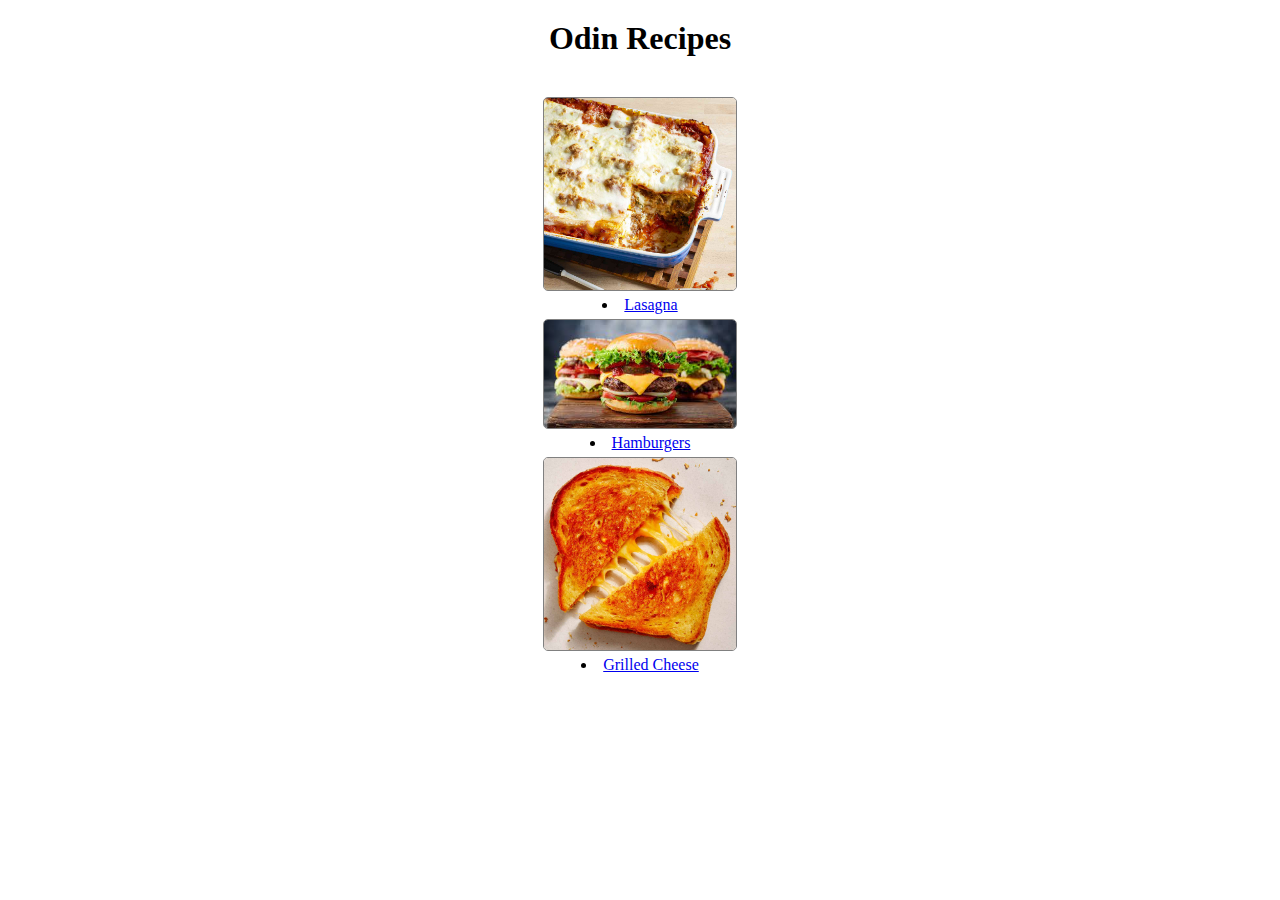
<file: index.html>
<!DOCTYPE html>
<html>
<head>
    <meta charset="UTF-8">
    <link rel="stylesheet" href="styles.css">
    <title>Odin Recipes</title>
</head>
<body>
    <h1>Odin Recipes</h1>
    <ul class="toc">
    <img src="images/lasagna.jpg" alt="Lasagna">
    <li class="recipe"><a href="recipes/lasagna.html">Lasagna</a></li>
    <img src="images/burgers.jpeg" alt="Hamburgers">
    <li class="recipe"><a href="recipes/burgers.html">Hamburgers</a></li>
    <img src="images/grilled-cheese.jpg" alt="Grilled Cheese">
    <li class="recipe"><a href="recipes/grilled-cheese.html">Grilled Cheese</a></li>
    </ul>
</body>
</html>
</file>
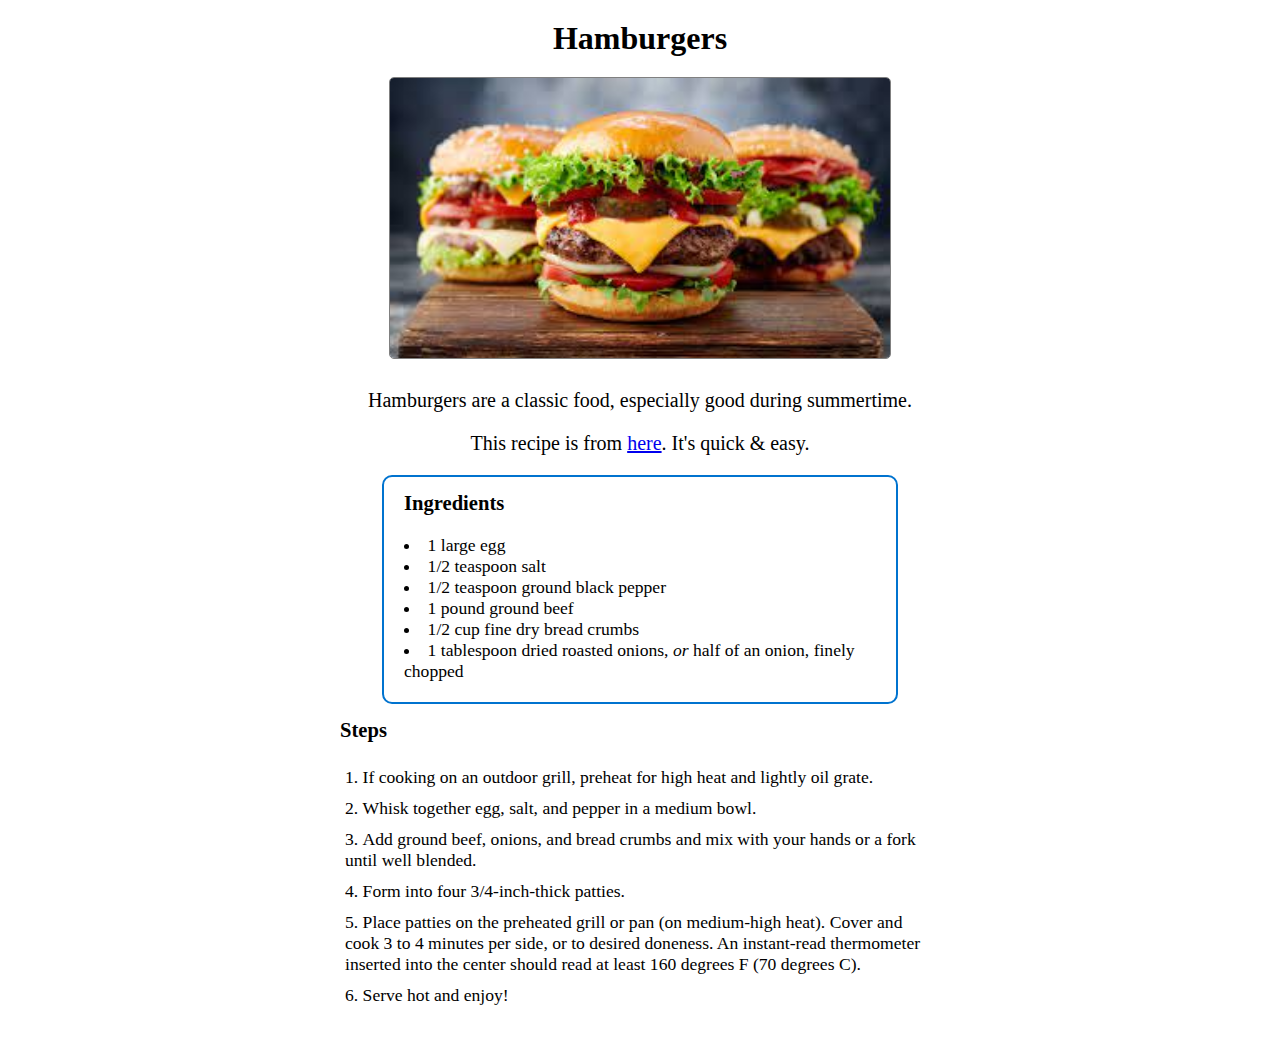
<file: recipes/burgers.html>
<!DOCTYPE html>
<html>
<head>
    <meta charset="UTF-8">
    <link rel="stylesheet" href="../styles.css">
    <title>Hamburgers</title>
</head>
<body>
    <h1>Hamburgers</h1>
    <img src="../images/burgers.jpeg" alt="Hamburgers">
    <div class="content">
        <p class="description">Hamburgers are a classic food, especially good during summertime.</p>
        <p class="description">This recipe is from <a href="https://www.allrecipes.com/recipe/25473/the-perfect-basic-burger/">here</a>. It's quick & easy.</p>
        <div class="ingredients">
            <h3>Ingredients</h3>
            <ul>
                <li>1 large egg</li>
                <li>1/2 teaspoon salt</li>
                <li>1/2 teaspoon ground black pepper</li>
                <li>1 pound ground beef</li>
                <li>1/2 cup fine dry bread crumbs</li>
                <li>1 tablespoon dried roasted onions, <em>or</em> half of an onion, finely chopped</li>
            </ul>
        </div>
        <h3>Steps</h3>
        <ol>
            <li>If cooking on an outdoor grill, preheat for high heat and lightly oil grate.</li>
            <li>Whisk together egg, salt, and pepper in a medium bowl.</li>
            <li>Add ground beef, onions, and bread crumbs and mix with your hands or a fork until well blended.</li>
            <li>Form into four 3/4-inch-thick patties.</li>
            <li>Place patties on the preheated grill or pan (on medium-high heat). Cover and cook 3 to 4 minutes per side, or to desired doneness. An instant-read thermometer inserted into the center should read at least 160 degrees F (70 degrees C).</li>
            <li>Serve hot and enjoy!</li>
        </ol>
    </div>
</body>
</html>
</file>
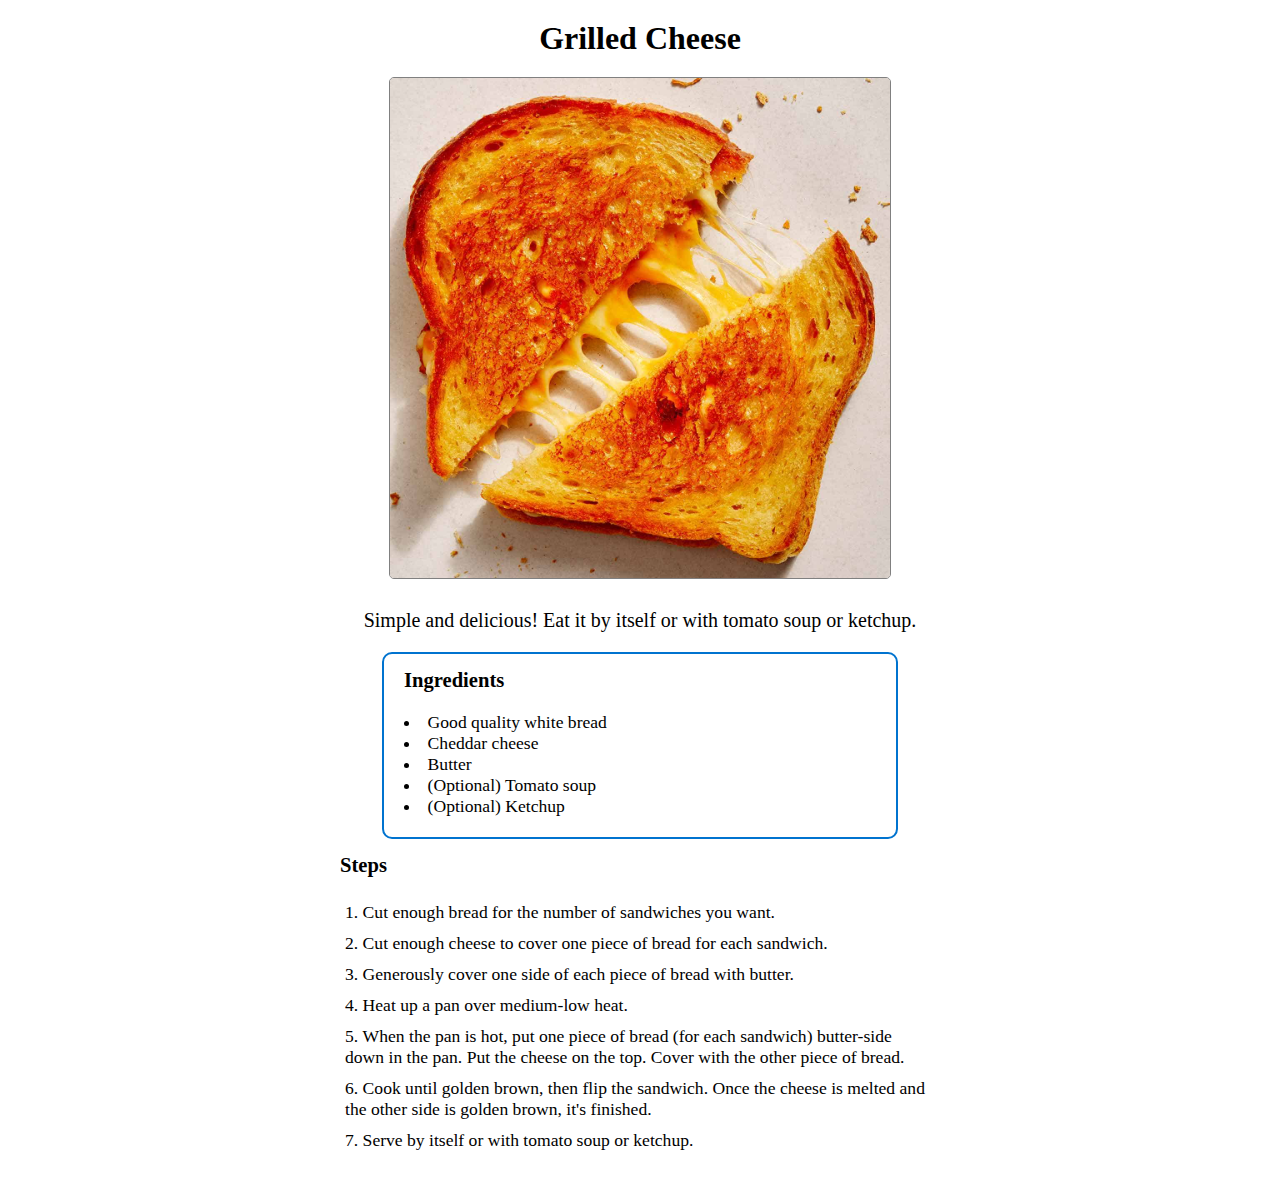
<file: recipes/grilled-cheese.html>
<!DOCTYPE html>
<html>
<head>
    <meta charset="UTF-8">
    <link rel="stylesheet" href="../styles.css">
    <title>Grilled Cheese</title>
</head>
<body>
    <h1>Grilled Cheese</h1>
    <img src="../images/grilled-cheese.jpg" alt="A grilled cheese sandwich."">
    <div class="content">
        <p class="description">Simple and delicious! Eat it by itself or with tomato soup or ketchup.</p>
        <div class="ingredients">
            <h3>Ingredients</h3>
            <ul>
                <li>Good quality white bread</li>
                <li>Cheddar cheese</li>
                <li>Butter</li>
                <li>(Optional) Tomato soup</li>
                <li>(Optional) Ketchup</li>
            </ul>
        </div>
        <h3>Steps</h3>
        <ol>
            <li>Cut enough bread for the number of sandwiches you want.</li>
            <li>Cut enough cheese to cover one piece of bread for each sandwich.</li>
            <li>Generously cover one side of each piece of bread with butter.</li>
            <li>Heat up a pan over medium-low heat.</li>
            <li>When the pan is hot, put one piece of bread (for each sandwich) butter-side down in the pan. Put the cheese on the top. Cover with the other piece of bread.</li>
            <li>Cook until golden brown, then flip the sandwich. Once the cheese is melted and the other side is golden brown, it's finished.</li>
            <li>Serve by itself or with tomato soup or ketchup.</li>
        </ol>
    </div>
</body>
</html>
</file>
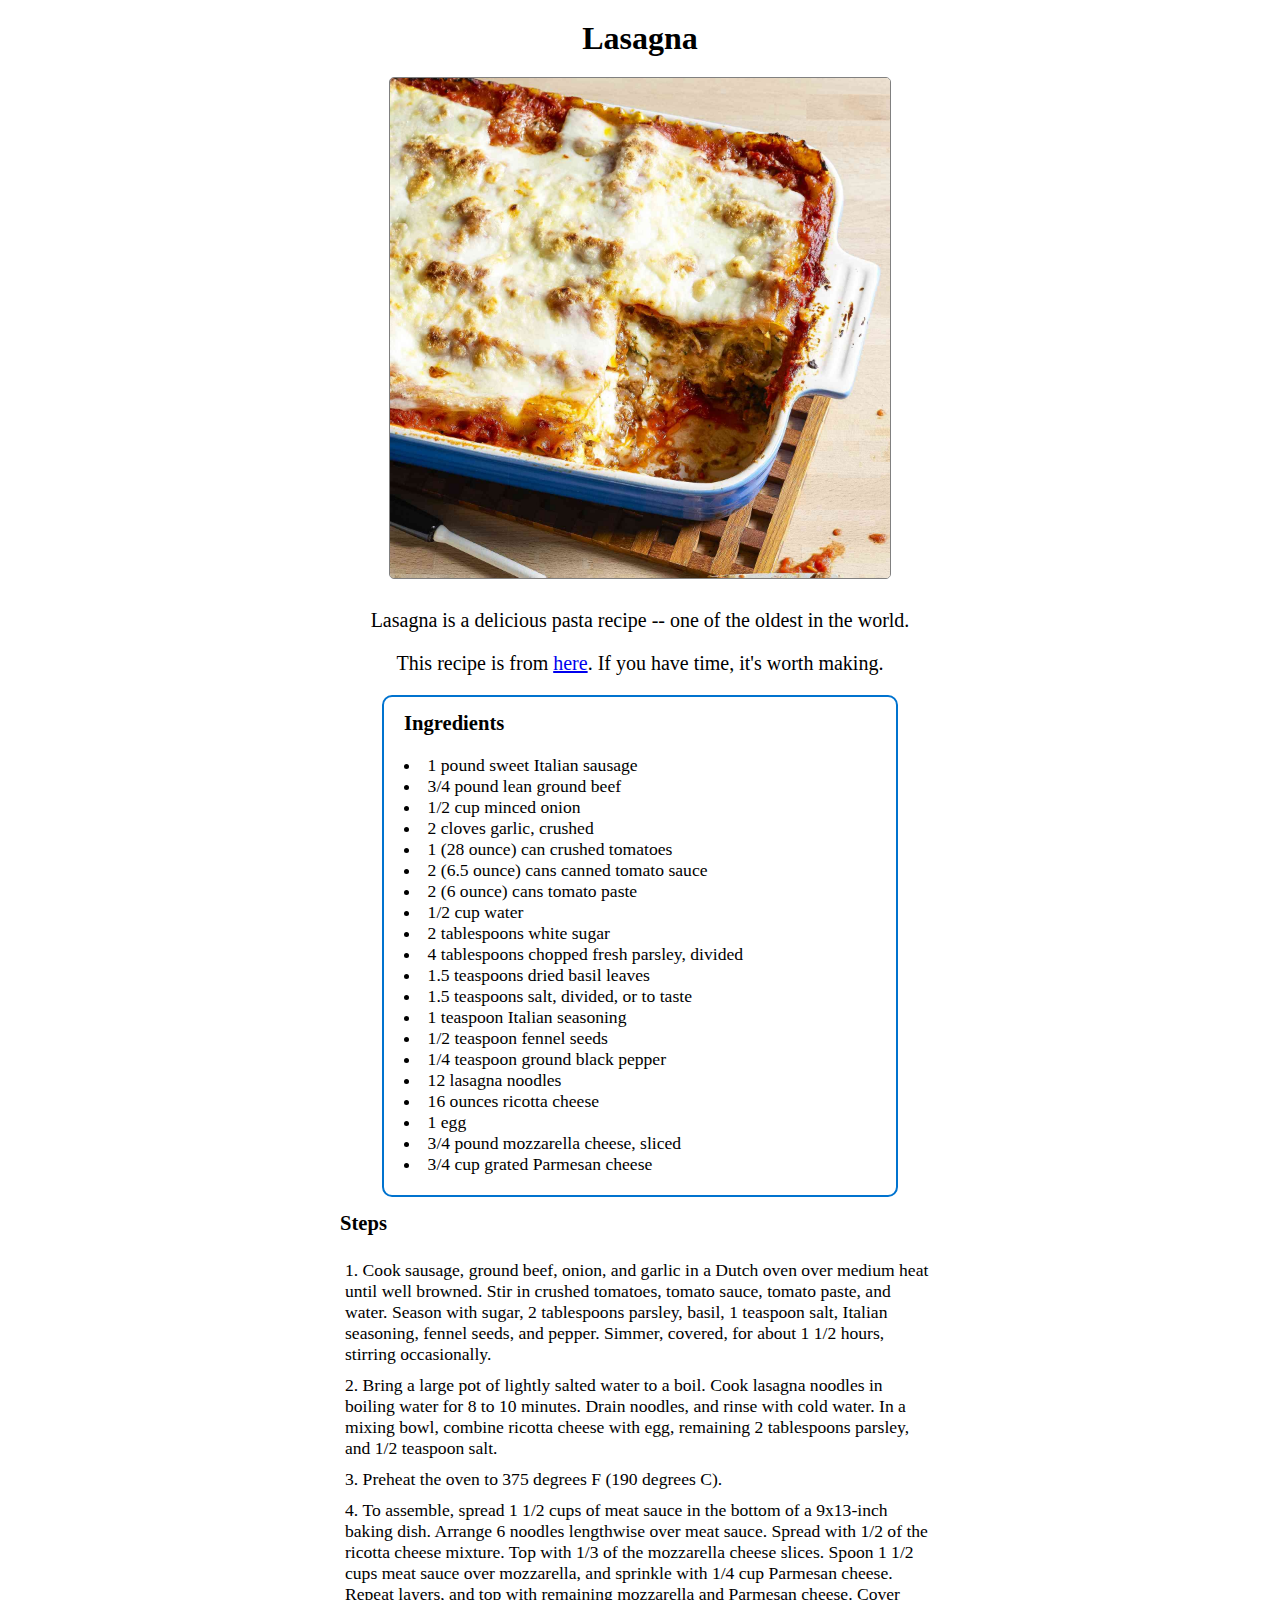
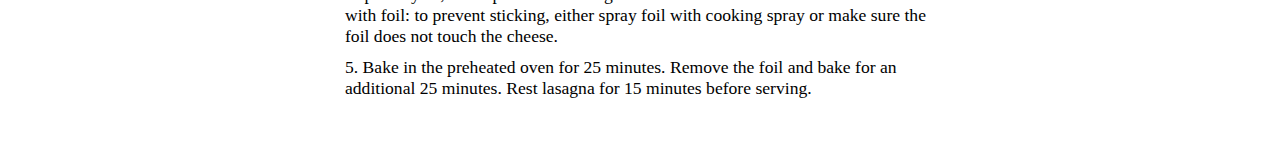
<file: recipes/lasagna.html>
<!DOCTYPE html>
<html>
<head>
    <meta charset="UTF-8">
    <link rel="stylesheet" href="../styles.css">
    <title>Lasagna</title>
</head>
<body>
    <h1>Lasagna</h1>
    <img src="../images/lasagna.jpg" alt="Lasagna">
    <div class="content">
        <p class="description">Lasagna is a delicious pasta recipe -- one of the oldest in the world.</p>
        <p class="description">This recipe is from <a href="https://www.allrecipes.com/recipe/23600/worlds-best-lasagna/">here</a>. If you have time, it's worth making.</p>
        <div class="ingredients">
            <h3>Ingredients</h3>
            <ul>
                <li>1 pound sweet Italian sausage</li>
                <li>3/4 pound lean ground beef</li>
                <li>1/2 cup minced onion</li>
                <li>2 cloves garlic, crushed</li>
                <li>1 (28 ounce) can crushed tomatoes</li>
                <li>2 (6.5 ounce) cans canned tomato sauce</li>
                <li>2 (6 ounce) cans tomato paste</li>
                <li>1/2 cup water</li>
                <li>2 tablespoons white sugar</li>
                <li>4 tablespoons chopped fresh parsley, divided</li>
                <li>1.5 teaspoons dried basil leaves</li>
                <li>1.5 teaspoons salt, divided, or to taste</li>
                <li>1 teaspoon Italian seasoning</li>
                <li>1/2 teaspoon fennel seeds</li>
                <li>1/4 teaspoon ground black pepper</li>
                <li>12 lasagna noodles</li>
                <li>16 ounces ricotta cheese</li>
                <li>1 egg</li>
                <li>3/4 pound mozzarella cheese, sliced</li>
                <li>3/4 cup grated Parmesan cheese</li>
            </ul>
        </div>
        <h3>Steps</h3>
        <ol>
            <li>Cook sausage, ground beef, onion, and garlic in a Dutch oven over medium heat until well browned. Stir in crushed tomatoes, tomato sauce, tomato paste, and water. Season with sugar, 2 tablespoons parsley, basil, 1 teaspoon salt, Italian seasoning, fennel seeds, and pepper. Simmer, covered, for about 1 1/2 hours, stirring occasionally.</li>
            <li>Bring a large pot of lightly salted water to a boil. Cook lasagna noodles in boiling water for 8 to 10 minutes. Drain noodles, and rinse with cold water. In a mixing bowl, combine ricotta cheese with egg, remaining 2 tablespoons parsley, and 1/2 teaspoon salt.</li>
            <li>Preheat the oven to 375 degrees F (190 degrees C).</li>
            <li>To assemble, spread 1 1/2 cups of meat sauce in the bottom of a 9x13-inch baking dish. Arrange 6 noodles lengthwise over meat sauce. Spread with 1/2 of the ricotta cheese mixture. Top with 1/3 of the mozzarella cheese slices. Spoon 1 1/2 cups meat sauce over mozzarella, and sprinkle with 1/4 cup Parmesan cheese. Repeat layers, and top with remaining mozzarella and Parmesan cheese. Cover with foil: to prevent sticking, either spray foil with cooking spray or make sure the foil does not touch the cheese.</li>
            <li>Bake in the preheated oven for 25 minutes. Remove the foil and bake for an additional 25 minutes. Rest lasagna for 15 minutes before serving.</li>
        </ol>
    </div>
</body>
</html>
</file>
<file: styles.css>
* {
    font-family: Georgia, serif;
    padding: 0;
    margin: 0;
}

h1 {
    text-align: center;
    padding: 20px;
}

ul {
    list-style-position: inside;
    padding: 20px;
}

ul .recipe {
    text-align: center;
    padding: 5px 0px;
}

img {
    display: block;
    margin-left: auto;
    margin-right: auto;
    width: 50%;
    max-width: 500px;
    height: auto;
}

h2 {
    margin: 20px 0px 5px 5px;
    text-align: center;
}

h3 {
    margin: 15px 0px 0px 20px;
}

p {
    margin: 10px 0px 5px 15px;
}

ol {
    list-style-position: inside;
    padding: 20px;
}

ol li {
    padding: 5px;
}

.toc {
    margin: auto;
    width: 30%;
}

.content {
    margin: auto;
    width: 50%;
    padding: 20px;
    font-size: 1.1em;
}

.description {
    text-align: center;
    font-size: 20px;
    margin: 10px 10px 20px 10px;
}

.ingredients {
    border: 2px solid #0073CF;
    border-radius: 10px;
    margin: auto;
    width: 80%;
}

img {
    border: 0.5px solid gray;
    border-radius: 5px;
}
</file>
